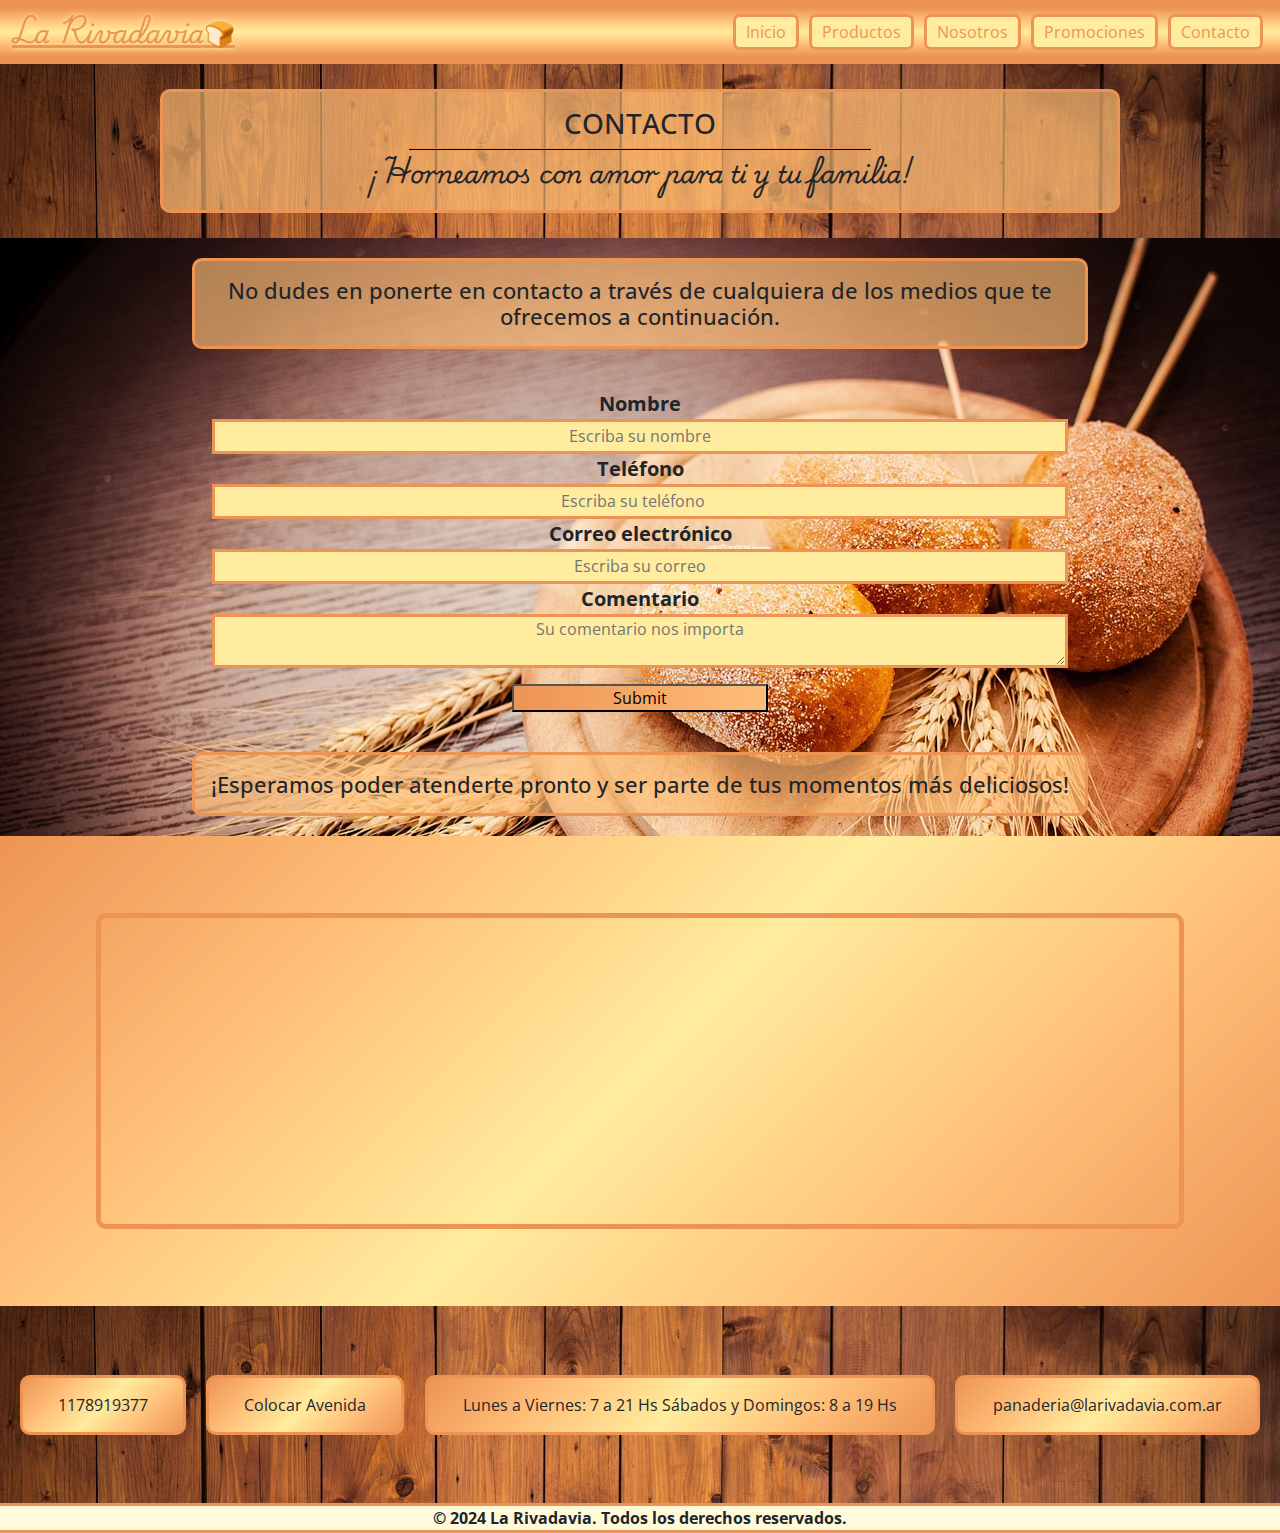
<file: pages/contacto.html>
<!DOCTYPE html>
<html lang="es">
<head>
    <meta charset="UTF-8">
    <meta name="viewport" content="width=device-width, initial-scale=1.0">
    <link href="https://cdn.jsdelivr.net/npm/bootstrap@5.3.3/dist/css/bootstrap.min.css" rel="stylesheet" integrity="sha384-QWTKZyjpPEjISv5WaRU9OFeRpok6YctnYmDr5pNlyT2bRjXh0JMhjY6hW+ALEwIH" crossorigin="anonymous">
    <link rel="stylesheet" href="https://cdnjs.cloudflare.com/ajax/libs/font-awesome/6.6.0/css/all.min.css" integrity="sha512-Kc323vGBEqzTmouAECnVceyQqyqdsSiqLQISBL29aUW4U/M7pSPA/gEUZQqv1cwx4OnYxTxve5UMg5GT6L4JJg==" crossorigin="anonymous" referrerpolicy="no-referrer" />
    <link rel="stylesheet" href="../styles/estilos.css">
    <meta name="description" content="Ponte en contacto con nosotros para cualquier consulta, pedidos especiales o información adicional. Visítanos en nuestra tienda, llámanos o envíanos un correo electrónico. Estamos aquí para ayudarte y asegurarnos de que disfrutes de nuestros productos artesanales. ¡Esperamos saber de ti pronto!">
    <meta name="keywords" content="panadería, panes, facturas, venta de panes, visítanos, atención al cliente, servicio, contacto panadería, pedidos, envíanos un correo, información panadería, cosultas">
    <title>Contacto</title>
</head>
<body>
    <header>
        <nav class="navbar navbar-expand-md navbar-dark">
            <div class="container-fluid">
                <a class="navbar-brand" href="#">La Rivadavia</a>
                <button class="navbar-toggler" type="button" data-bs-toggle="collapse" data-bs-target="#collapsibleNavbar">
                    <span class="navbar-toggler-icon"></span>
                </button>
                <div class="flex collapse navbar-collapse" id="collapsibleNavbar">
                    <ul class="navbar-nav">
                        <li class="nav-item">
                            <a class="nav-link" href="../index.html">Inicio</a>
                        </li>
                        <li class="nav-item">
                            <a class="nav-link" href="../pages/productos.html">Productos</a>
                        </li>
                        <li class="nav-item">
                            <a class="nav-link" href="../pages/nosotros.html">Nosotros</a>
                        </li>
                        <li>
                            <a class="nav-link" href="../pages/promociones.html">Promociones</a>
                        </li>
                        <li>
                            <a class="nav-link" href="#">Contacto</a>
                        </li>
                    </ul>
                </div>
            </div>
        </nav>
    </header>
    <main>
        <section class="bcg1 sacar-margin">
            <div class="call">
                <h1 class="h1">Contacto</h1>
                <hr class="hr1">
                <h3 class="h3">¡Horneamos con amor para ti y tu familia!</h3>
            </div>
        </section>
        <section class="bcg5">
            <div class="d-flex justify-content-center">
                <h2 class="h2-contacto">No dudes en ponerte en contacto a través de cualquiera de los medios que te ofrecemos a continuación.</h4>
            </div>
            <div class="d-flex justify-content-center">
                <form action="">
                    <label for="username">Nombre</label>
                    <input type="text" id="username" placeholder="Escriba su nombre" required>
                    <label for="phone">Teléfono</label>
                    <input type="number" id="phone" placeholder="Escriba su teléfono" required>
                    <label for="email">Correo electrónico</label>
                    <input type="email" id="email" placeholder="Escriba su correo" required>
                    <label for="comentario">Comentario</label>
                    <textarea name="comentario" id="comentario" placeholder="Su comentario nos importa"></textarea>
                    <input type="submit">
                </form>
            </div>
            <div class="d-flex justify-content-center">
                <h2 class="h2-contacto">¡Esperamos poder atenderte pronto y ser parte de tus momentos más deliciosos!</h4>
            </div>
        </section>
        <section class="mapa-contenedor">
            <div>
                <iframe src="https://www.google.com/maps/embed?pb=!1m18!1m12!1m3!1d7809.989689147311!2d-58.370972658352045!3d-34.611843761389956!2m3!1f0!2f0!3f0!3m2!1i1024!2i768!4f13.1!3m3!1m2!1s0x95a3352cb3a8b8f1%3A0x83470106ecc7489c!2sPlaza%20de%20Mayo!5e0!3m2!1ses!2sar!4v1727907453494!5m2!1ses!2sar" width="100%" height="300" allowfullscreen="" loading="lazy" referrerpolicy="no-referrer-when-downgrade"></iframe>
            </div>
        </section>
        <section class="bcg3">
            <ul class="espacio">
                <li class="contacto">
                    <i class="fa-solid fa-phone"></i>
                    1178919377
                </li>
                <li class="contacto">
                    <i class="fa-solid fa-location-dot"></i>
                    Colocar Avenida
                </li>
                <li class="contacto">
                    <i class="fa-solid fa-clock horario"></i>
                    <span>Lunes a Viernes: 7 a 21 Hs</span>
                    <span class="li-span">Sábados y Domingos: 8 a 19 Hs</span>
                </li>
                <li class="contacto">
                    <i class="fa-solid fa-envelope"></i>
                    panaderia@larivadavia.com.ar
                </li>
            </ul>
        </section>
    </main>
    <footer>
        <div class="footer-div">
            <span class="derechos">© 2024 La Rivadavia.</span>
            <span class="derechos">Todos los derechos reservados.</span>
        </div>
        <div class="redes">
            <a href="https://www.facebook.com/zuck" target="_blank">
                <i class="fa-brands fa-facebook"></i>
            </a>
            <a href="https://www.instagram.com/zuck/" target="_blank">
                <i class="fa-brands fa-instagram"></i>
            </a>
            <a href="https://x.com/elonmusk" target="_blank">
                <i class="fa-brands fa-x-twitter"></i>
            </a>
            <a href="https://wa.link/ri732l" target="_blank">
                <i class="fa-brands fa-whatsapp"></i>
            </a>
        </div>
    </footer>
    <script src="https://cdn.jsdelivr.net/npm/bootstrap@5.3.3/dist/js/bootstrap.bundle.min.js" integrity="sha384-YvpcrYf0tY3lHB60NNkmXc5s9fDVZLESaAA55NDzOxhy9GkcIdslK1eN7N6jIeHz" crossorigin="anonymous"></script>
</body>
</html>
</file>
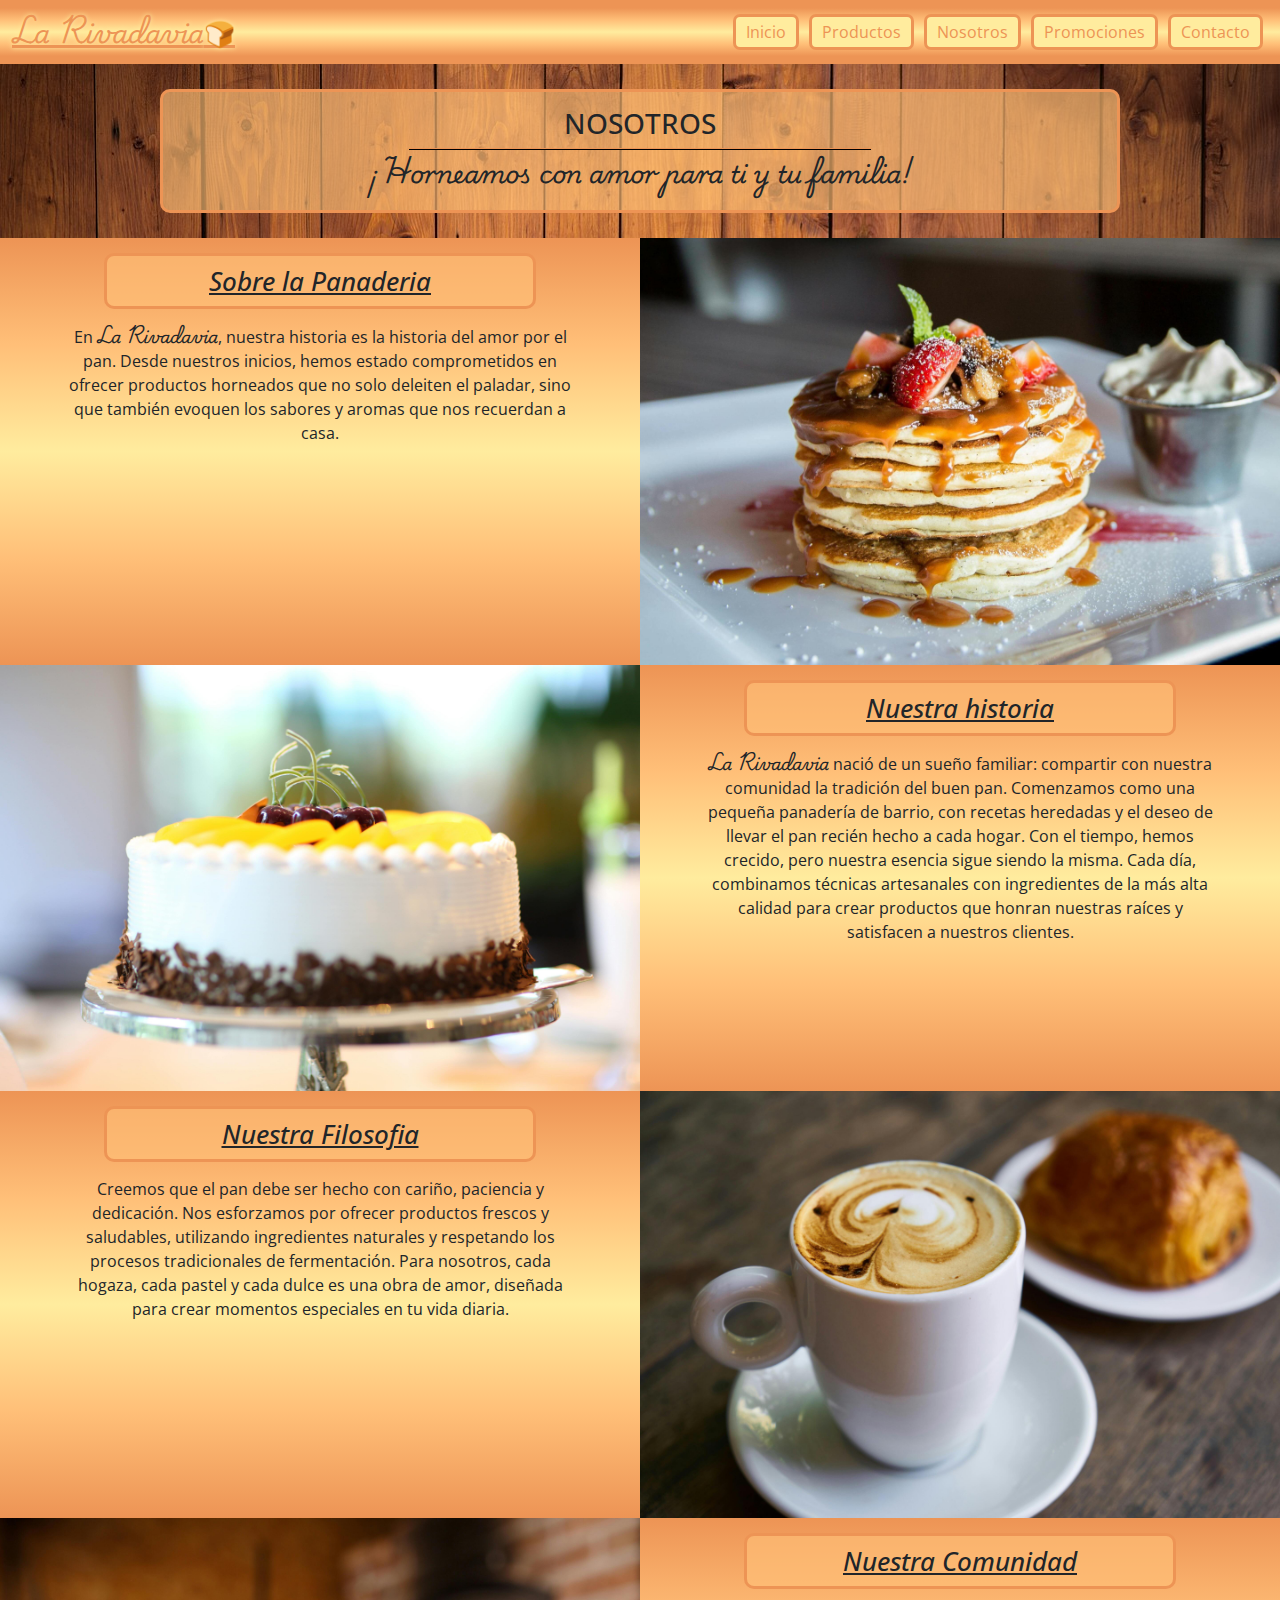
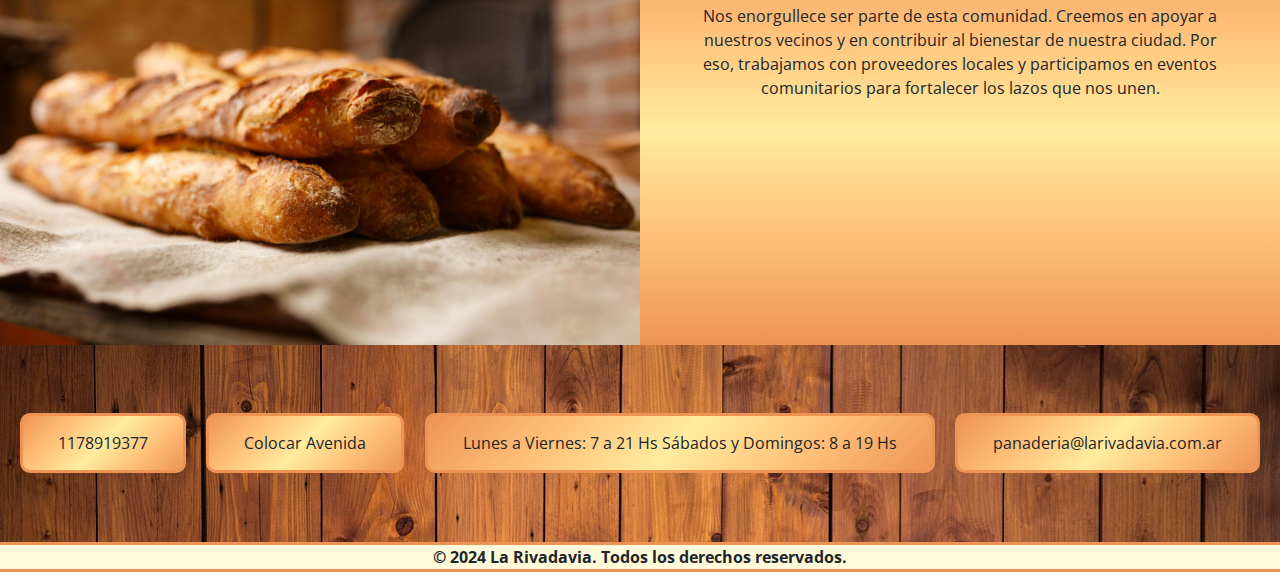
<file: pages/nosotros.html>
<!DOCTYPE html>
<html lang="es">
<head>
    <meta charset="UTF-8">
    <meta name="viewport" content="width=device-width, initial-scale=1.0">
    <link href="https://cdn.jsdelivr.net/npm/bootstrap@5.3.3/dist/css/bootstrap.min.css" rel="stylesheet" integrity="sha384-QWTKZyjpPEjISv5WaRU9OFeRpok6YctnYmDr5pNlyT2bRjXh0JMhjY6hW+ALEwIH" crossorigin="anonymous">
    <link rel="stylesheet" href="https://cdnjs.cloudflare.com/ajax/libs/font-awesome/6.6.0/css/all.min.css" integrity="sha512-Kc323vGBEqzTmouAECnVceyQqyqdsSiqLQISBL29aUW4U/M7pSPA/gEUZQqv1cwx4OnYxTxve5UMg5GT6L4JJg==" crossorigin="anonymous" referrerpolicy="no-referrer" />
    <link rel="stylesheet" href="../styles/estilos.css">
    <meta name="description" content="Conoce la historia y la pasión detrás de nuestra panadería. Desde nuestros inicios hasta hoy, nos dedicamos a ofrecer productos artesanales de alta calidad. Nuestro equipo de panaderos expertos utiliza ingredientes frescos para crear delicias horneadas diariamente. ¡Descubre más sobre nosotros y nuestro compromiso con la excelencia!">
    <meta name="description" content="panadería, panes, panadería de familia, sobre nosotros, compromiso con la excelencia, tradición panadera, calidad artesanal, pasión por el pan, historia panadería, ingredientes frescos, panadería local">
    <title>Nosotros</title>
</head>
<body>
    <header>
        <nav class="navbar navbar-expand-md navbar-dark">
            <div class="container-fluid">
                <a class="navbar-brand" href="#">La Rivadavia</a>
                <button class="navbar-toggler" type="button" data-bs-toggle="collapse" data-bs-target="#collapsibleNavbar">
                    <span class="navbar-toggler-icon"></span>
                </button>
                <div class="flex collapse navbar-collapse" id="collapsibleNavbar">
                    <ul class="navbar-nav">
                        <li class="nav-item">
                            <a class="nav-link" href="../index.html">Inicio</a>
                        </li>
                        <li class="nav-item">
                            <a class="nav-link" href="../pages/productos.html">Productos</a>
                        </li>
                        <li class="nav-item">
                            <a class="nav-link" href="#">Nosotros</a>
                        </li>
                        <li>
                            <a class="nav-link" href="../pages/promociones.html">Promociones</a>
                        </li>
                        <li>
                            <a class="nav-link" href="../pages/contacto.html">Contacto</a>
                        </li>
                    </ul>
                </div>
            </div>
        </nav>
    </header>
    <main>
        <section class="bcg1">
            <div class="call">
                <h1 class="h1">Nosotros</h1>
                <hr class="hr1">
                <h3 class="h3">¡Horneamos con amor para ti y tu familia!</h3>
            </div>
        </section>
        <div class="container-fluid">
            <div class="row">
                <div class="col-lg-6 d-flex flex-wrap justify-content-center">
                    <h2 class="nosotros-h2">Sobre la Panaderia</h2>
                    <p class="nosotros-p m-0">En <span class="texto-span">La Rivadavia</span>, nuestra historia es la historia del amor por el pan. Desde nuestros inicios, hemos estado comprometidos en ofrecer productos horneados que no solo deleiten el paladar, sino que también evoquen los sabores y aromas que nos recuerdan a casa.</p>
                </div>
                <div class="col-lg-6 p-0">
                    <img src="../images/nosotros/pexels-ash-craig-122861-376464.jpg" alt="Torta especial de la casa" class="nosotros-img">
                </div>
            </div>
        </div>
        <div class="container-fluid">
            <div class="row">
                <div class="col-lg-6 p-0">
                    <img src="../images/nosotros/pexels-changerstudio-140831.jpg" alt="" class="nosotros-img">
                </div>
                <div class="col-lg-6 d-flex flex-wrap justify-content-center">
                    <h2 class="nosotros-h2">Nuestra historia</h2>
                    <p class="nosotros-p m-0"><span class="texto-span">La Rivadavia</span> nació de un sueño familiar: compartir con nuestra comunidad la tradición del buen pan. Comenzamos como una pequeña panadería de barrio, con recetas heredadas y el deseo de llevar el pan recién hecho a cada hogar. Con el tiempo, hemos crecido, pero nuestra esencia sigue siendo la misma. Cada día, combinamos técnicas artesanales con ingredientes de la más alta calidad para crear productos que honran nuestras raíces y satisfacen a nuestros clientes.</p>
                </div>
            </div>
        </div>
        <div class="container-fluid">
            <div class="row">
                <div class="col-lg-6 d-flex flex-wrap justify-content-center nosotros-div">
                    <h2 class="nosotros-h2">Nuestra Filosofia</h2>
                    <p class="nosotros-p m-0">Creemos que el pan debe ser hecho con cariño, paciencia y dedicación. Nos esforzamos por ofrecer productos frescos y saludables, utilizando ingredientes naturales y respetando los procesos tradicionales de fermentación. Para nosotros, cada hogaza, cada pastel y cada dulce es una obra de amor, diseñada para crear momentos especiales en tu vida diaria.</p>
                </div>
                <div class="col-lg-6 p-0">
                    <img src="../images/nosotros/pexels-pixabay-414555.jpg" alt="" class="nosotros-img">
                </div>
            </div>
        </div>
        <div class="container-fluid">
            <div class="row">
                <div class="col-lg-6 p-0">
                    <img src="../images/nosotros/pexels-pixabay-461060.jpg" alt="" class="nosotros-img">
                </div>
                <div class="col-lg-6 d-flex flex-wrap justify-content-center">
                    <h2 class="nosotros-h2">Nuestra Comunidad</h2>
                    <p class="nosotros-p m-0">Nos enorgullece ser parte de esta comunidad. Creemos en apoyar a nuestros vecinos y en contribuir al bienestar de nuestra ciudad. Por eso, trabajamos con proveedores locales y participamos en eventos comunitarios para fortalecer los lazos que nos unen.</p>
                </div>
            </div>
        </div>
            <section class="bcg3">
            <ul class="espacio">
                <li class="contacto">
                    <i class="fa-solid fa-phone"></i>
                    1178919377
                </li>
                <li class="contacto">
                    <i class="fa-solid fa-location-dot"></i>
                    Colocar Avenida
                </li>
                <li class="contacto">
                    <i class="fa-solid fa-clock horario"></i>
                    <span>Lunes a Viernes: 7 a 21 Hs</span>
                    <span class="li-span">Sábados y Domingos: 8 a 19 Hs</span>
                </li>
                <li class="contacto">
                    <i class="fa-solid fa-envelope"></i>
                    panaderia@larivadavia.com.ar
                </li>
            </ul>
        </section>
    </main>
    <footer>
        <div class="footer-div">
            <span class="derechos">© 2024 La Rivadavia.</span>
            <span class="derechos">Todos los derechos reservados.</span>
        </div>
        <div class="redes">
            <a href="https://www.facebook.com/zuck" target="_blank">
                <i class="fa-brands fa-facebook"></i>
            </a>
            <a href="https://www.instagram.com/zuck/" target="_blank">
                <i class="fa-brands fa-instagram"></i>
            </a>
            <a href="https://x.com/elonmusk" target="_blank">
                <i class="fa-brands fa-x-twitter"></i>
            </a>
            <a href="https://wa.link/ri732l" target="_blank">
                <i class="fa-brands fa-whatsapp"></i>
            </a>
        </div>
    </footer>
        <script src="https://cdn.jsdelivr.net/npm/bootstrap@5.3.3/dist/js/bootstrap.bundle.min.js" integrity="sha384-YvpcrYf0tY3lHB60NNkmXc5s9fDVZLESaAA55NDzOxhy9GkcIdslK1eN7N6jIeHz" crossorigin="anonymous"></script>
    </footer>
</body>
</html>
</file>
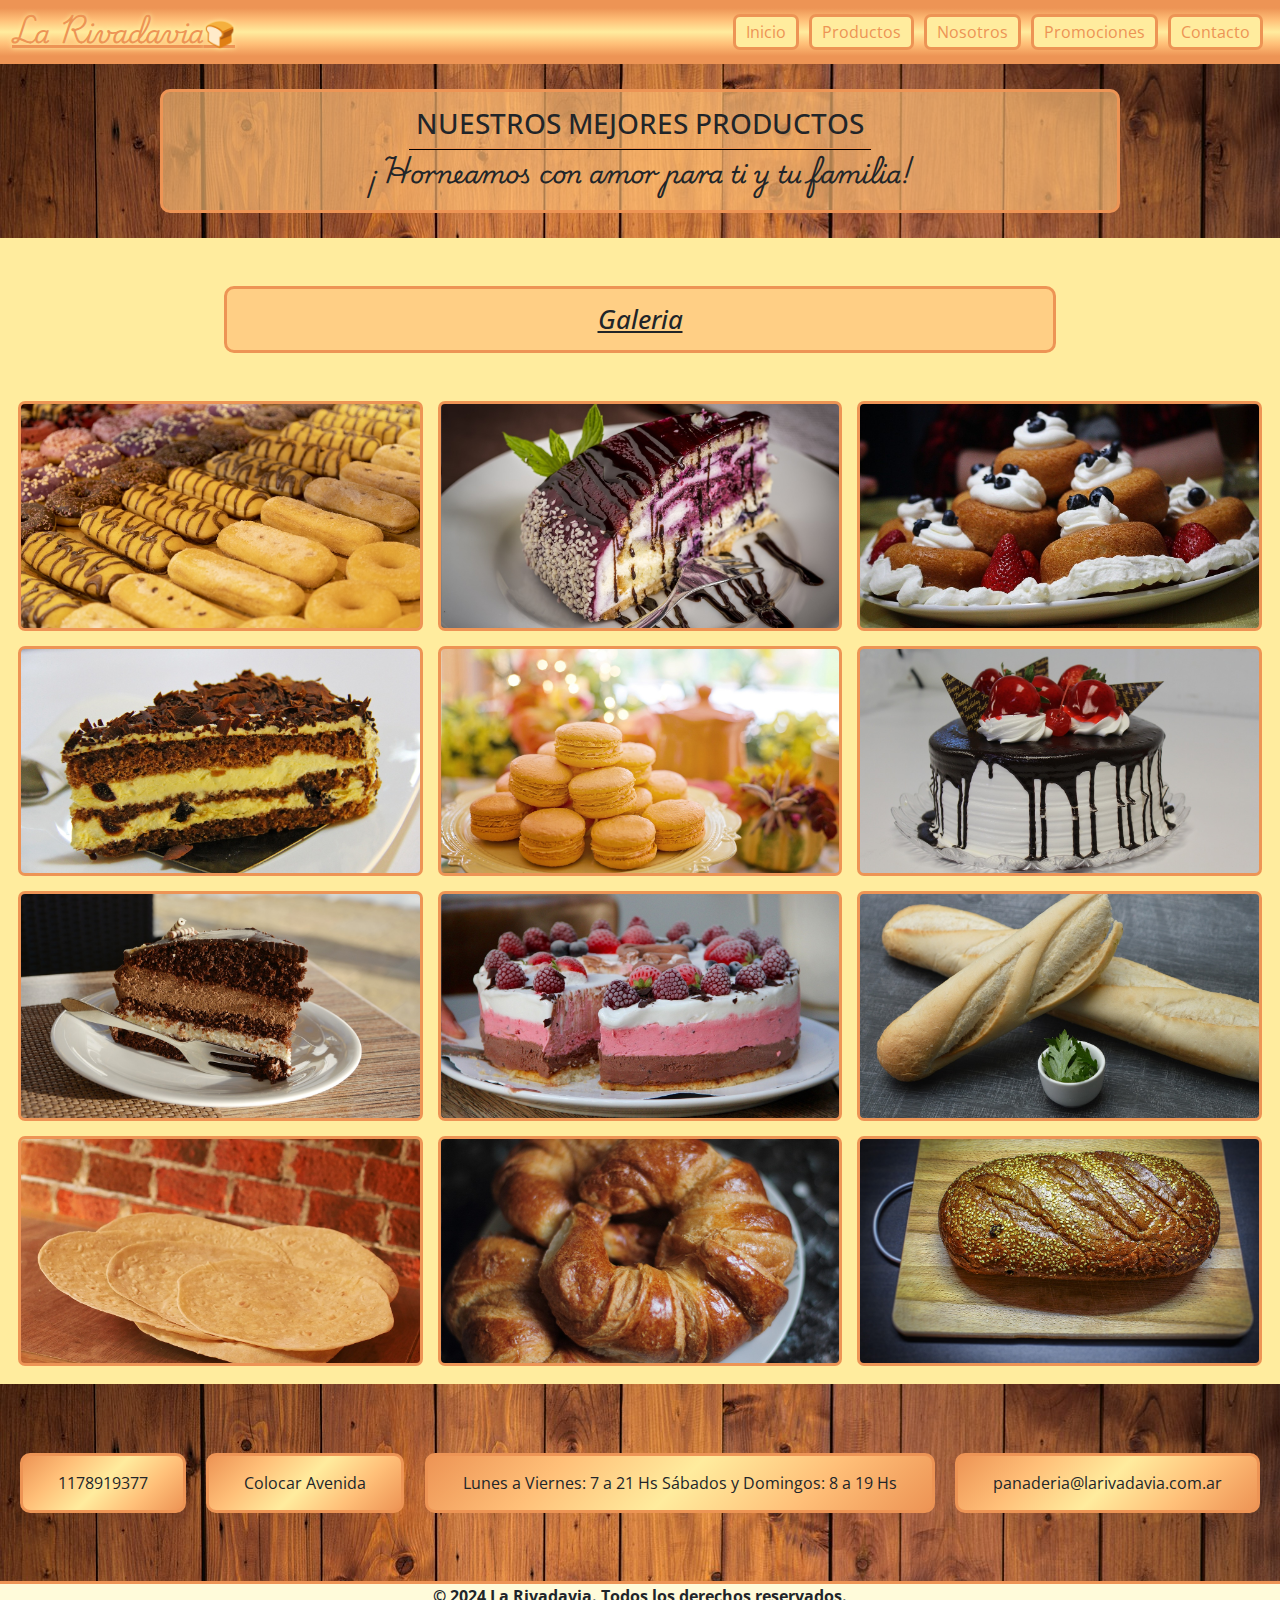
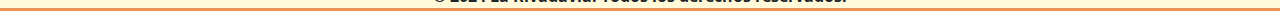
<file: pages/productos.html>
<!DOCTYPE html>
<html lang="es">
<head>
    <meta charset="UTF-8">
    <meta name="viewport" content="width=device-width, initial-scale=1.0">
    <link href="https://cdn.jsdelivr.net/npm/bootstrap@5.3.3/dist/css/bootstrap.min.css" rel="stylesheet" integrity="sha384-QWTKZyjpPEjISv5WaRU9OFeRpok6YctnYmDr5pNlyT2bRjXh0JMhjY6hW+ALEwIH" crossorigin="anonymous">
    <link rel="stylesheet" href="https://cdnjs.cloudflare.com/ajax/libs/font-awesome/6.6.0/css/all.min.css" integrity="sha512-Kc323vGBEqzTmouAECnVceyQqyqdsSiqLQISBL29aUW4U/M7pSPA/gEUZQqv1cwx4OnYxTxve5UMg5GT6L4JJg==" crossorigin="anonymous" referrerpolicy="no-referrer" />
    <link rel="stylesheet" href="../styles/estilos.css">
    <meta name="description" content="Descubre nuestra selección de productos de panadería: panes artesanales, pasteles deliciosos y repostería fina. Todos nuestros productos están hechos con ingredientes frescos y de alta calidad. Encuentra tu favorito y disfruta del sabor auténtico de nuestra panadería.">
    <meta name="keywords" content="panadería, panes, decilias, panes integrales, postres caseros, repostería, pan fresco, pan por mayor, croissants, panes sin gluten">
    <title>Productos</title>
</head>
<body>
    <header>
        <nav class="navbar navbar-expand-md navbar-dark">
            <div class="container-fluid">
                <a class="navbar-brand" href="#">La Rivadavia</a>
                <button class="navbar-toggler" type="button" data-bs-toggle="collapse" data-bs-target="#collapsibleNavbar">
                    <span class="navbar-toggler-icon"></span>
                </button>
                <div class="flex collapse navbar-collapse" id="collapsibleNavbar">
                    <ul class="navbar-nav">
                        <li class="nav-item">
                            <a class="nav-link" href="../index.html">Inicio</a>
                        </li>
                        <li class="nav-item">
                            <a class="nav-link" href="#">Productos</a>
                        </li>
                        <li class="nav-item">
                            <a class="nav-link" href="../pages/nosotros.html">Nosotros</a>
                        </li>
                        <li>
                            <a class="nav-link" href="../pages/promociones.html">Promociones</a>
                        </li>
                        <li>
                            <a class="nav-link" href="../pages/contacto.html">Contacto</a>
                        </li>
                    </ul>
                </div>
            </div>
        </nav>
    </header>
    <main>
        <section class="bcg1" class="sacar-margin">
            <div class="call">
                <h1 class="h1">Nuestros mejores productos</h1>
                <hr class="hr1">
                <h3 class="h3">¡Horneamos con amor para ti y tu familia!</h3>
            </div>
        </section>
        <div class="bcg4">
            <h2 class="h2">Galeria</h2>
        </div>
        <section class="galeria">
            <article class="img img1"></article>
            <article class="img img2"></article>
            <article class="img img3"></article>
            <article class="img img4"></article>
            <article class="img img5"></article>
            <article class="img img6"></article>
            <article class="img img7"></article>
            <article class="img img8"></article>
            <article class="img img9"></article>
            <article class="img img10"></article>
            <article class="img img11"></article>
            <article class="img img12"></article>
        </section>
        <section class="bcg3">
            <ul class="espacio">
                <li class="contacto">
                    <i class="fa-solid fa-phone"></i>
                    1178919377
                </li>
                <li class="contacto">
                    <i class="fa-solid fa-location-dot"></i>
                    Colocar Avenida
                </li>
                <li class="contacto">
                    <i class="fa-solid fa-clock horario"></i>
                    <span>Lunes a Viernes: 7 a 21 Hs</span>
                    <span class="li-span">Sábados y Domingos: 8 a 19 Hs</span>
                </li>
                <li class="contacto">
                    <i class="fa-solid fa-envelope"></i>
                    panaderia@larivadavia.com.ar
                </li>
            </ul>
        </section>
    </main>
    <footer>
        <div class="footer-div">
            <span class="derechos">© 2024 La Rivadavia.</span>
            <span class="derechos">Todos los derechos reservados.</span>
        </div>
        <div class="redes">
            <a href="https://www.facebook.com/zuck" target="_blank">
                <i class="fa-brands fa-facebook"></i>
            </a>
            <a href="https://www.instagram.com/zuck/" target="_blank">
                <i class="fa-brands fa-instagram"></i>
            </a>
            <a href="https://x.com/elonmusk" target="_blank">
                <i class="fa-brands fa-x-twitter"></i>
            </a>
            <a href="https://wa.link/ri732l" target="_blank">
                <i class="fa-brands fa-whatsapp"></i>
            </a>
        </div>
    </footer>
    <script src="https://cdn.jsdelivr.net/npm/bootstrap@5.3.3/dist/js/bootstrap.bundle.min.js" integrity="sha384-YvpcrYf0tY3lHB60NNkmXc5s9fDVZLESaAA55NDzOxhy9GkcIdslK1eN7N6jIeHz" crossorigin="anonymous"></script>
</body>
</html>
</file>
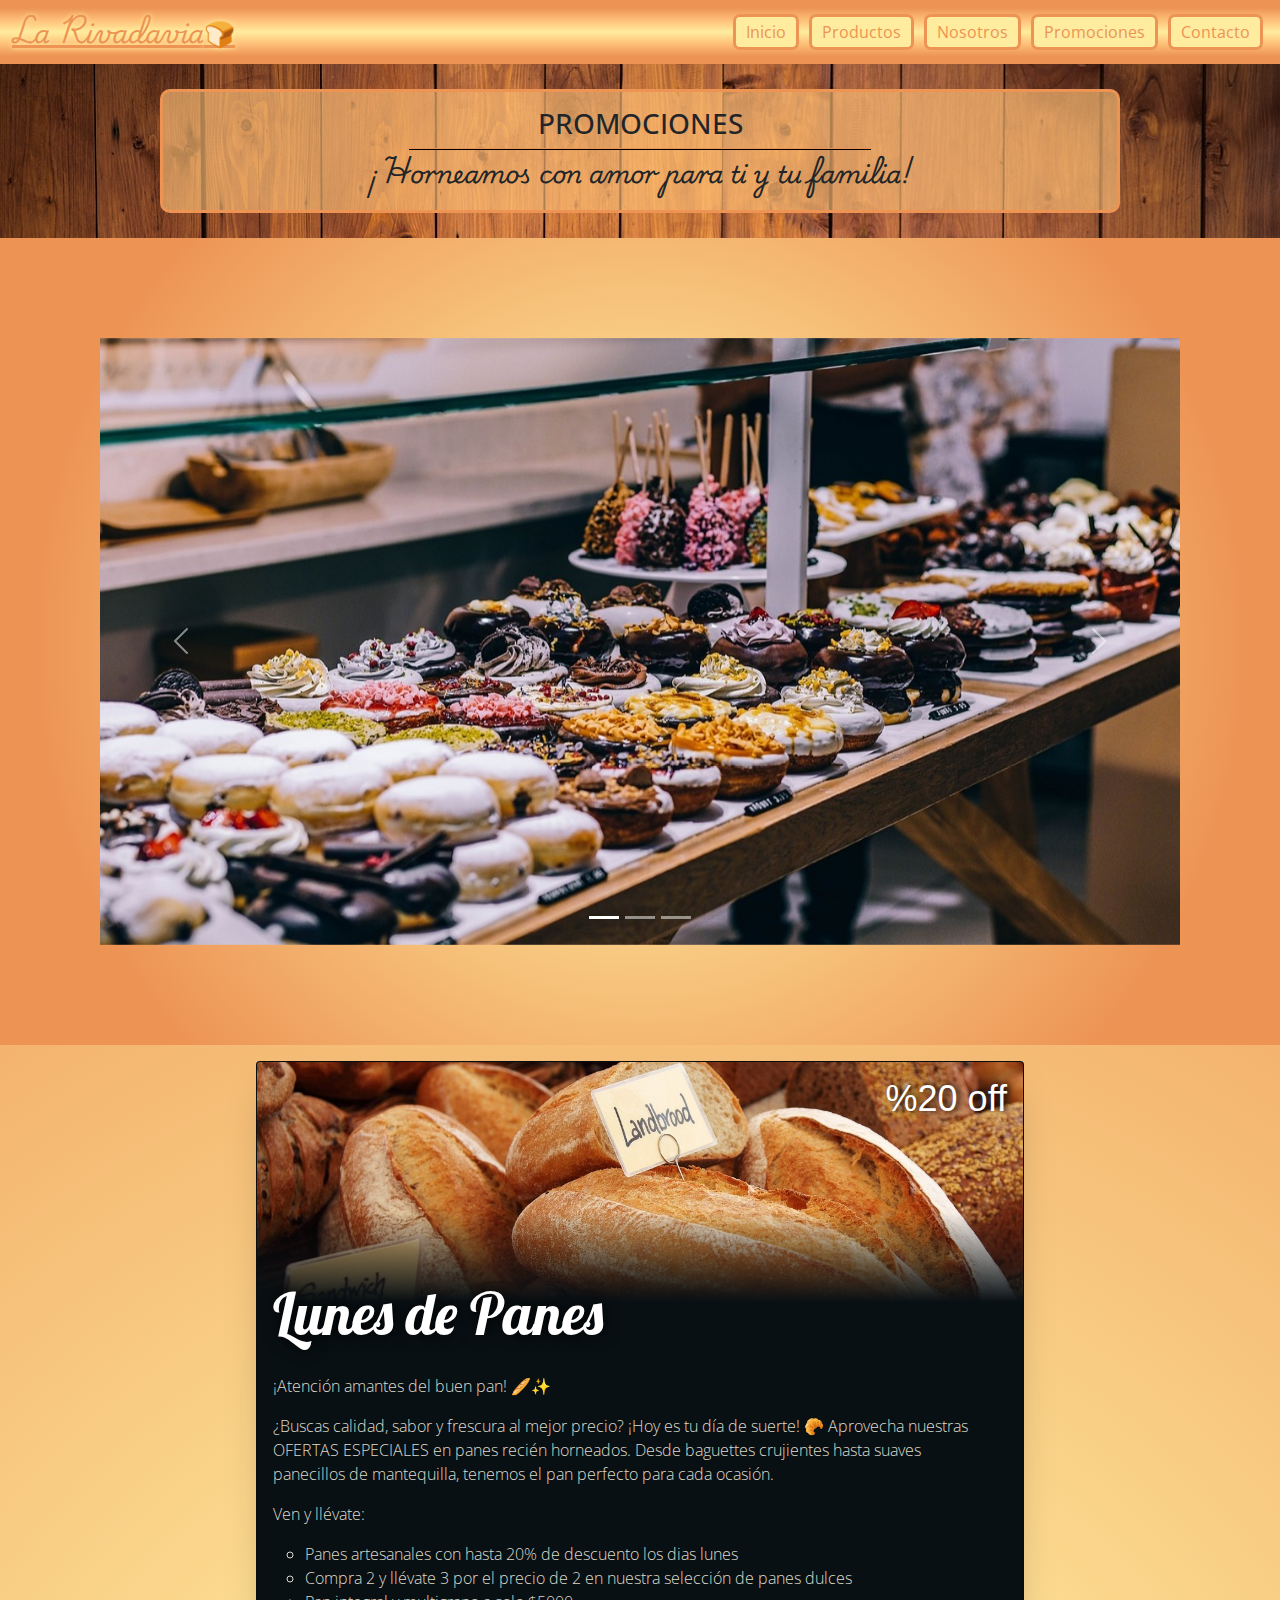
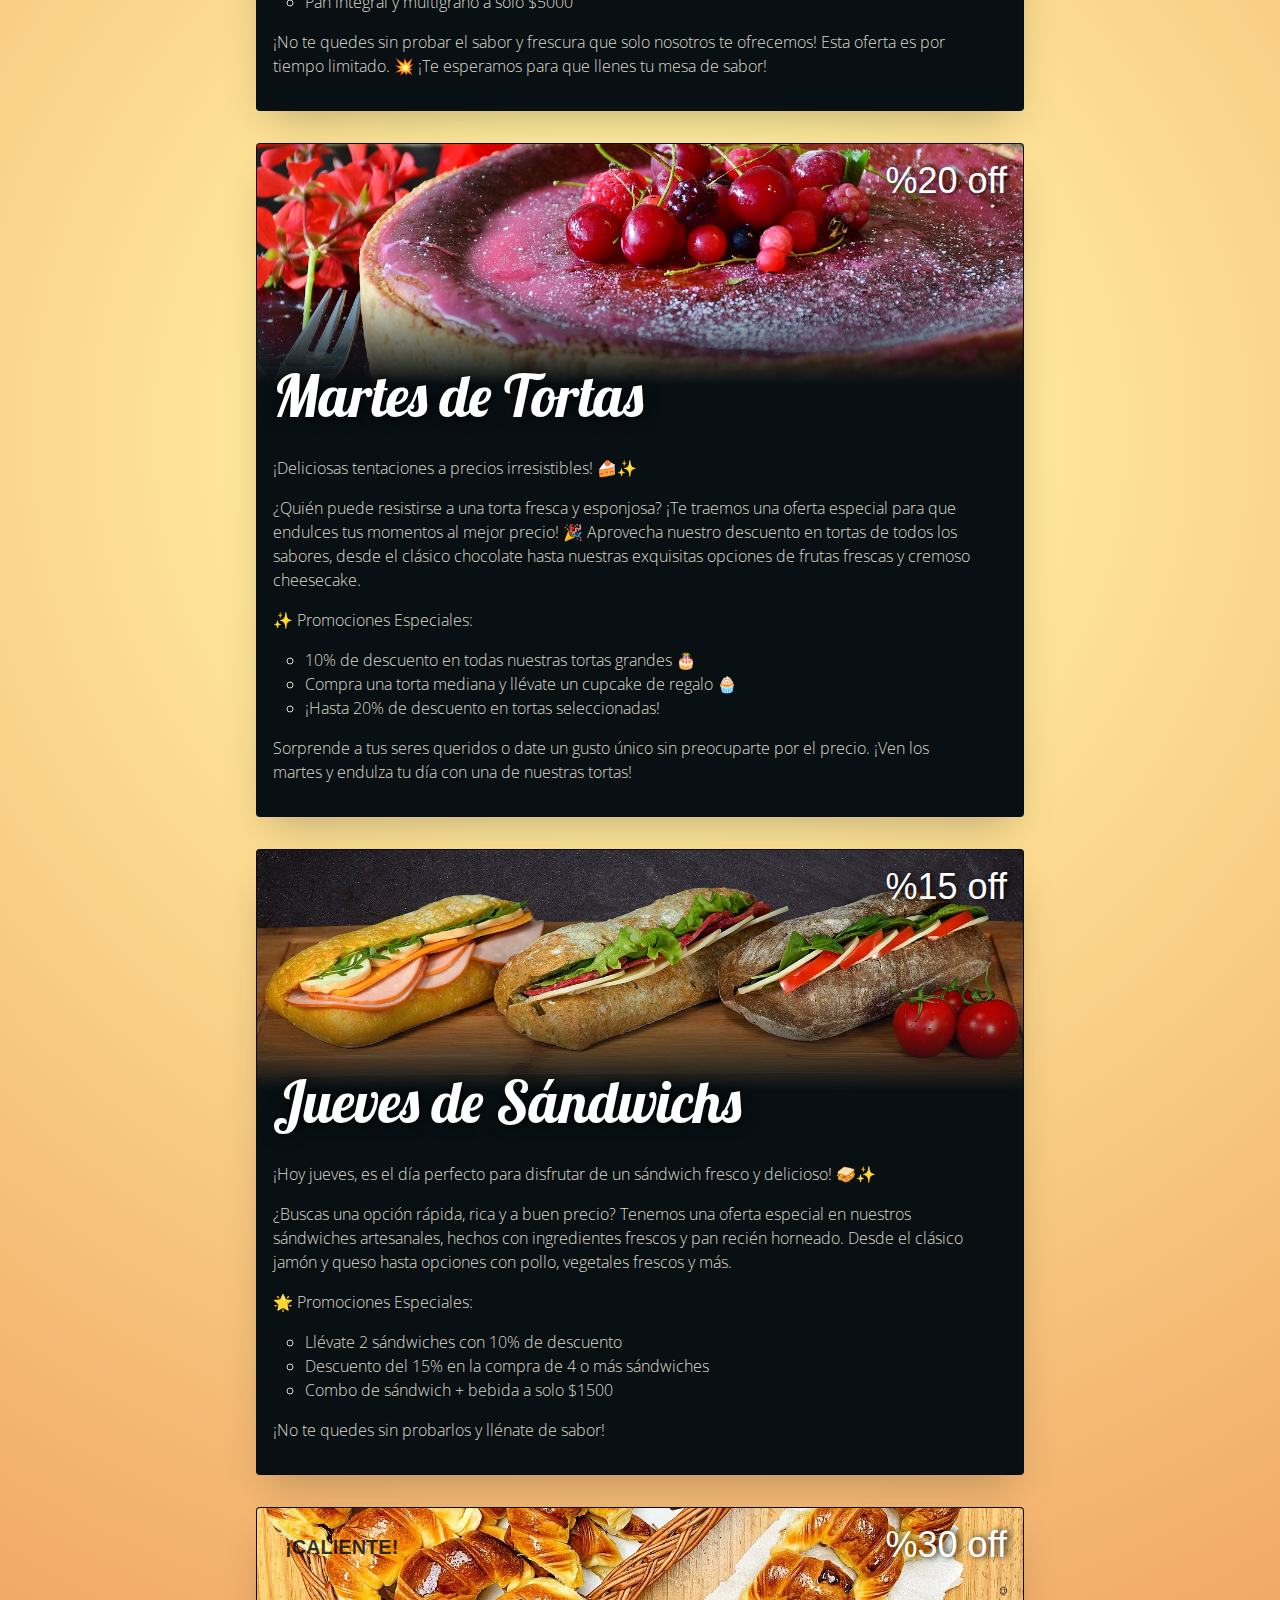
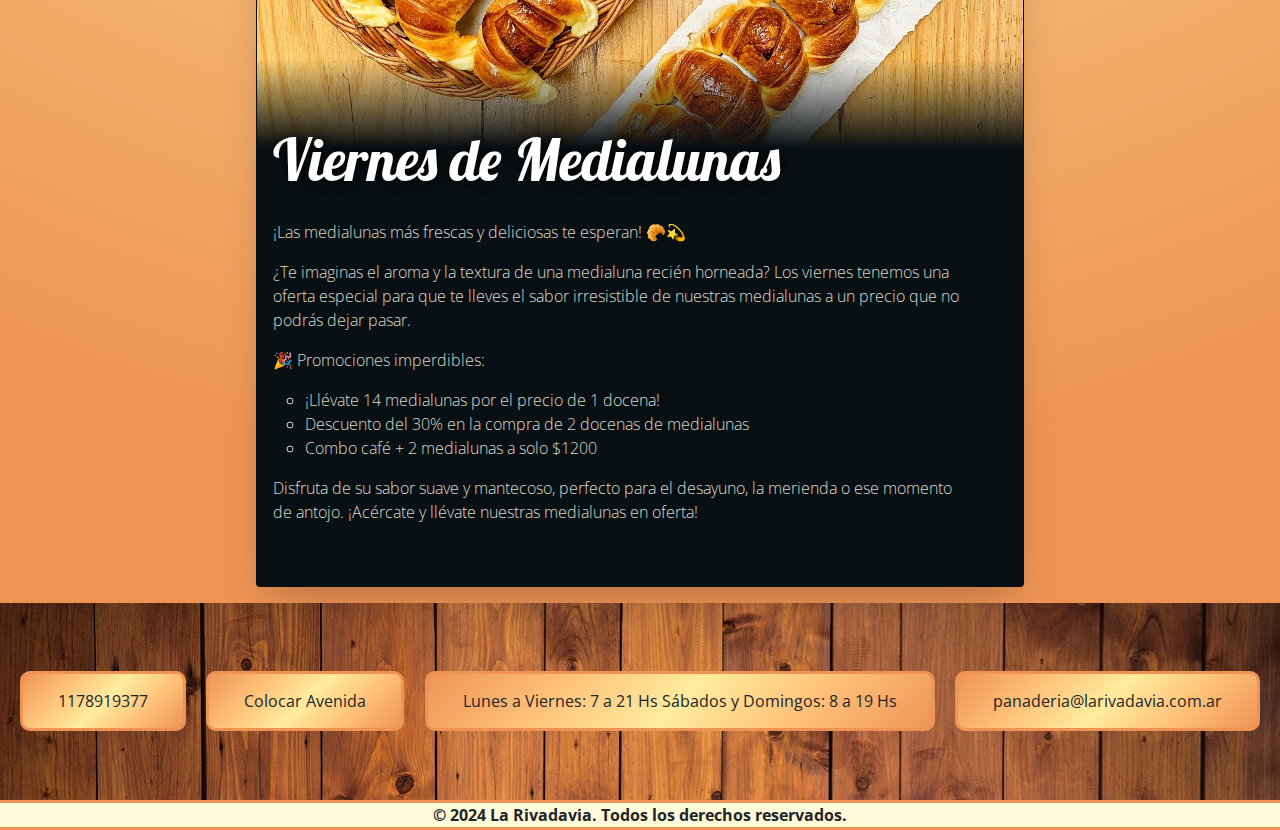
<file: pages/promociones.html>
<!DOCTYPE html>
<html lang="es">
<head>
    <meta charset="UTF-8">
    <meta name="viewport" content="width=device-width, initial-scale=1.0">
    <link href="https://cdn.jsdelivr.net/npm/bootstrap@5.3.3/dist/css/bootstrap.min.css" rel="stylesheet" integrity="sha384-QWTKZyjpPEjISv5WaRU9OFeRpok6YctnYmDr5pNlyT2bRjXh0JMhjY6hW+ALEwIH" crossorigin="anonymous">
    <link rel="stylesheet" href="https://cdnjs.cloudflare.com/ajax/libs/font-awesome/6.6.0/css/all.min.css" integrity="sha512-Kc323vGBEqzTmouAECnVceyQqyqdsSiqLQISBL29aUW4U/M7pSPA/gEUZQqv1cwx4OnYxTxve5UMg5GT6L4JJg==" crossorigin="anonymous" referrerpolicy="no-referrer" />
    <link href="https://unpkg.com/aos@2.3.1/dist/aos.css" rel="stylesheet">
    <link rel="stylesheet" href="../styles/estilos.css">
    <meta name="description" content="Descubre nuestras promociones exclusivas en panes, pasteles y repostería. Aprovecha descuentos y ofertas especiales en productos frescos y de alta calidad. Visítanos y disfruta de nuestras delicias a precios increíbles. ¡No te pierdas nuestras ofertas diarias!">
    <meta name="keywords" content="panadería, descuentos, ofertas, panes, descuentos exclusivos, ofertas en productos de panadería, ofertas diarias, panadería ofertas, descuentos en pan, pan por mayor">
    <title>Promociones</title>
</head>
<body>
    <header>
        <nav class="navbar navbar-expand-md navbar-dark">
            <div class="container-fluid">
                <a class="navbar-brand" href="#">La Rivadavia</a>
                <button class="navbar-toggler" type="button" data-bs-toggle="collapse" data-bs-target="#collapsibleNavbar">
                    <span class="navbar-toggler-icon"></span>
                </button>
                <div class="flex collapse navbar-collapse" id="collapsibleNavbar">
                    <ul class="navbar-nav">
                        <li class="nav-item">
                            <a class="nav-link" href="../index.html">Inicio</a>
                        </li>
                        <li class="nav-item">
                            <a class="nav-link" href="../pages/productos.html">Productos</a>
                        </li>
                        <li class="nav-item">
                            <a class="nav-link" href="../pages/nosotros.html">Nosotros</a>
                        </li>
                        <li>
                            <a class="nav-link" href="#">Promociones</a>
                        </li>
                        <li>
                            <a class="nav-link" href="../pages/contacto.html">Contacto</a>
                        </li>
                    </ul>
                </div>
            </div>
        </nav>
    </header>
    <main id="fondo">
        <section class="bcg1" class="sacar-margin">
            <div class="call">
                <h1 class="h1">Promociones</h1>
                <hr class="hr1">
                <h3 class="h3">¡Horneamos con amor para ti y tu familia!</h3>
            </div>
        </section>
        <section class="promocion-fondo">
            <div id="carouselExampleIndicators" class="carousel slide">
                <div class="carousel-indicators">
                    <button type="button" data-bs-target="#carouselExampleIndicators" data-bs-slide-to="0" class="active" aria-current="true" aria-label="Slide 1"></button>
                    <button type="button" data-bs-target="#carouselExampleIndicators" data-bs-slide-to="1" aria-label="Slide 2"></button>
                    <button type="button" data-bs-target="#carouselExampleIndicators" data-bs-slide-to="2" aria-label="Slide 3"></button>
                </div>
                <div class="carousel-inner">
                    <div class="carousel-item active">
                        <img src="../images/promocion/Promocion1.jpg" class="d-block w-100" alt="Imagen de la panadería">
                    </div>
                    <div class="carousel-item">
                        <img src="../images/promocion/Promocion2.jpg" class="d-block w-100" alt="Imagen de la panadería">
                    </div>
                    <div class="carousel-item">
                        <img src="../images/promocion/Promocion3.jpg" class="d-block w-100" alt="Imagen de la panadería">
                    </div>
                </div>
                <button class="carousel-control-prev" type="button" data-bs-target="#carouselExampleIndicators" data-bs-slide="prev">
                    <span class="carousel-control-prev-icon" aria-hidden="true"></span>
                    <span class="visually-hidden">Previous</span>
                </button>
                <button class="carousel-control-next" type="button" data-bs-target="#carouselExampleIndicators" data-bs-slide="next">
                    <span class="carousel-control-next-icon" aria-hidden="true"></span>
                    <span class="visually-hidden">Next</span>
                </button>
            </div>
        </section>
        <div class="promocion">
            <ul class="cards">
                <li class="cards_item">
                    <div class="card">
                        <div class="card_price">%20 off</div>
                        <div class="card_image"><img src="../images/promos/PromoPan.jpg" alt="Panes en promocion"></div>
                        <div class="card_content">
                            <h2 class="card_title">Lunes de Panes</h2>
                            <div class="card_text">
                                <p>¡Atención amantes del buen pan! 🥖✨</p>
                                <p>¿Buscas calidad, sabor y frescura al mejor precio? ¡Hoy es tu día de suerte! 🥐 Aprovecha nuestras OFERTAS ESPECIALES en panes recién horneados. Desde baguettes crujientes hasta suaves panecillos de mantequilla, tenemos el pan perfecto para cada ocasión.</p>
                                <p>Ven y llévate:
                                    <ul>
                                        <li>Panes artesanales con hasta 20% de descuento los dias lunes</li>
                                        <li>Compra 2 y llévate 3 por el precio de 2 en nuestra selección de panes dulces</li>
                                        <li>Pan integral y multigrano a solo $5000</li>
                                    </ul>
                                </p>
                                <p>¡No te quedes sin probar el sabor y frescura que solo nosotros te ofrecemos! Esta oferta es por tiempo limitado. 💥 ¡Te esperamos para que llenes tu mesa de sabor!</p>
                            </div>
                        </div>
                    </div>
                </li>
                <li class="cards_item">
                    <div class="card">
                        <div class="card_price">%20 off</div>
                        <div class="card_image"><img src="../images/promos/PromoTorta.jpg" alt="Tortas en promocion"></div>
                        <div class="card_content">
                            <h2 class="card_title">Martes de Tortas</h2>
                            <div class="card_text">
                                <p>¡Deliciosas tentaciones a precios irresistibles! 🍰✨</p>
                                <p>¿Quién puede resistirse a una torta fresca y esponjosa? ¡Te traemos una oferta especial para que endulces tus momentos al mejor precio! 🎉 Aprovecha nuestro descuento en tortas de todos los sabores, desde el clásico chocolate hasta nuestras exquisitas opciones de frutas frescas y cremoso cheesecake.</p>
                                <p>✨ Promociones Especiales:
                                    <ul>
                                        <li>10% de descuento en todas nuestras tortas grandes 🎂</li>
                                        <li>Compra una torta mediana y llévate un cupcake de regalo 🧁</li>
                                        <li>¡Hasta 20% de descuento en tortas seleccionadas!</li>
                                    </ul>
                                </p>
                                <p>Sorprende a tus seres queridos o date un gusto único sin preocuparte por el precio. ¡Ven los martes y endulza tu día con una de nuestras tortas!</p>
                            </div>
                        </div>
                    </div>
                </li>
                <li class="cards_item">
                    <div class="card">
                        <div class="card_price">%15 off</div>
                        <div class="card_image"><img src="../images/promos/PromoSandwich.jpg" alt="Medialunas en promocion"></div>
                        <div class="card_content">
                            <h2 class="card_title">Jueves de Sándwichs</h2>
                            <div class="card_text">
                                <p>¡Hoy jueves, es el día perfecto para disfrutar de un sándwich fresco y delicioso! 🥪✨</p>
                                <p>¿Buscas una opción rápida, rica y a buen precio? Tenemos una oferta especial en nuestros sándwiches artesanales, hechos con ingredientes frescos y pan recién horneado. Desde el clásico jamón y queso hasta opciones con pollo, vegetales frescos y más.</p>
                                <p>🌟 Promociones Especiales:
                                    <ul>
                                        <li>Llévate 2 sándwiches con 10% de descuento</li>
                                        <li>Descuento del 15% en la compra de 4 o más sándwiches</li>
                                        <li>Combo de sándwich + bebida a solo $1500</li>
                                    </ul>
                                </p>
                                <p>¡No te quedes sin probarlos y llénate de sabor!</p>
                            </div>
                        </div>
                    </div>
                </li>
                <li class="cards_item" id="item_fig">
                    <div class="card">
                        <div class="card_price">%30 off</div>
                        <div class="card_image"><img src="../images/promos/PromoMedialuna.jpg" alt="Medialunas en promocion"></div>
                        <div class="card_content">
                            <h2 class="card_title">Viernes de Medialunas</h2>
                            <div class="card_text">
                                <p>¡Las medialunas más frescas y deliciosas te esperan! 🥐💫</p>
                                <p>¿Te imaginas el aroma y la textura de una medialuna recién horneada? Los viernes tenemos una oferta especial para que te lleves el sabor irresistible de nuestras medialunas a un precio que no podrás dejar pasar.</p>
                                <p>🎉 Promociones imperdibles:
                                    <ul>
                                        <li>¡Llévate 14 medialunas por el precio de 1 docena!</li>
                                        <li>Descuento del 30% en la compra de 2 docenas de medialunas</li>
                                        <li>Combo café + 2 medialunas a solo $1200</li>
                                    </ul>
                                </p>
                                <p>Disfruta de su sabor suave y mantecoso, perfecto para el desayuno, la merienda o ese momento de antojo. ¡Acércate y llévate nuestras medialunas en oferta!</p>
                            </div>
                        </div>
                    </div>
                </li>
            </ul>
        </div>
        <section class="bcg3">
            <ul class="espacio">
                <li class="contacto">
                    <i class="fa-solid fa-phone"></i>
                    1178919377
                </li>
                <li class="contacto">
                    <i class="fa-solid fa-location-dot"></i>
                    Colocar Avenida
                </li>
                <li class="contacto">
                    <i class="fa-solid fa-clock horario"></i>
                    <span>Lunes a Viernes: 7 a 21 Hs</span>
                    <span class="li-span">Sábados y Domingos: 8 a 19 Hs</span>
                </li>
                <li class="contacto">
                    <i class="fa-solid fa-envelope"></i>
                    panaderia@larivadavia.com.ar
                </li>
            </ul>
        </section>
    </main>
    <footer>
        <div class="footer-div">
            <span class="derechos">© 2024 La Rivadavia.</span>
            <span class="derechos">Todos los derechos reservados.</span>
        </div>
        <div class="redes">
            <a href="https://www.facebook.com/zuck" target="_blank">
                <i class="fa-brands fa-facebook"></i>
            </a>
            <a href="https://www.instagram.com/zuck/" target="_blank">
                <i class="fa-brands fa-instagram"></i>
            </a>
            <a href="https://x.com/elonmusk" target="_blank">
                <i class="fa-brands fa-x-twitter"></i>
            </a>
            <a href="https://wa.link/ri732l" target="_blank">
                <i class="fa-brands fa-whatsapp"></i>
            </a>
        </div>
    </footer>
    <script src="https://cdn.jsdelivr.net/npm/bootstrap@5.3.3/dist/js/bootstrap.bundle.min.js" integrity="sha384-YvpcrYf0tY3lHB60NNkmXc5s9fDVZLESaAA55NDzOxhy9GkcIdslK1eN7N6jIeHz" crossorigin="anonymous"></script>
    <script src="https://unpkg.com/aos@2.3.1/dist/aos.js"></script>
</body>
</html>
</file>
<file: styles/estilos.css>
@charset "UTF-8";
@import url("https://fonts.googleapis.com/css2?family=Open+Sans:ital,wght@0,300..800;1,300..800&family=Playwrite+CU:wght@100..400&display=swap");
@import url("https://fonts.googleapis.com/css2?family=Lobster&family=Open+Sans:ital,wght@0,300..800;1,300..800&family=Playwrite+CU:wght@100..400&display=swap");
* {
  margin: 0;
  padding: 0;
  box-sizing: border-box;
  font-family: "Open Sans", sans-serif;
}

.navbar {
  background-color: #ED9455;
}

.navbar-brand {
  font-family: "Playwrite CU";
  color: #ED9455;
  text-shadow: 0 0 5px #FFEC9E;
  font-size: 25px;
  -webkit-text-decoration: underline 3px #ED9455;
          text-decoration: underline 3px #ED9455;
}

.navbar-brand::after {
  content: "🍞";
}

nav div span {
  text-decoration: none;
}

.container-fluid {
  background-color: #ed9455;
  background-image: linear-gradient(180deg, #ed9455 0%, #ffbf78 25%, #ffec9e 50%, #ffbf78 75%, #ed9455 100%);
}

.flex {
  display: flex;
  justify-content: end;
}

.nav-link {
  background-color: #FFEC9E;
  color: #ED9455;
  margin: 0px 5px;
  border: solid #ED9455;
  border-radius: 7px;
  text-align: center;
  transition: 1s;
  padding: 3px 10px !important;
}

.nav-link:hover {
  background-color: #ED9455;
  transform: scale(1.2);
}

.bcg1 {
  display: flex;
  justify-content: center;
  align-items: center;
  background-image: url(../images/Fondo.jpg);
  height: auto;
  width: 100%;
}

.call {
  text-align: center;
  width: 70%;
  background-color: rgba(255, 192, 120, 0.65);
  padding: 15px;
  margin: 25px 0px;
  border: solid #ED9455;
  border-radius: 10px;
}

.intro {
  margin-bottom: 10px;
}

.hr {
  border-color: #ED9455;
  width: 100%;
  margin: 0 auto;
}

.hr1 {
  width: 50%;
  margin: 0px auto 8px;
  border-top: solid 1px #ED9455;
  border-bottom: solid 1px black;
  opacity: 1;
}

.h1 {
  text-transform: uppercase;
  font-size: 35px;
}

.h2 {
  font-size: 32px;
  -webkit-text-decoration: underline #212529;
          text-decoration: underline #212529;
  font-style: italic;
  padding: 15px;
  background-color: rgba(255, 192, 120, 0.65);
  width: 30%;
  text-align: center;
  margin: 30px auto;
  border-radius: 10px;
  border: solid #ED9455;
}

.h2-contacto {
  text-align: center;
  background-color: rgba(255, 192, 120, 0.65);
  width: 70%;
  border-radius: 10px;
  border: solid #ED9455;
  font-size: 32px;
  padding: 16px;
  margin: 20px 0px;
  font-size: 24px;
}

.h3 {
  font-family: "Playwrite CU";
}

.letra-logo {
  color: #212529;
  font-family: "Playwrite CU";
}

.bcg2 {
  display: flex;
  justify-content: center;
  align-items: center;
  background-image: url(../images/FondoVideo.jpg);
  height: 1000px;
  background-position: center;
  background-size: cover;
  border-top: solid 3px #ED9455;
  border-bottom: solid 3px #ED9455;
}

.sacar-margin {
  margin-bottom: 0px;
}

.video {
  width: 85%;
  height: auto;
  margin: 10px;
}

section div div div {
  display: flex;
  justify-content: center;
}

.bcg4 {
  display: flex;
  justify-content: center;
  align-items: center;
  background-color: #FFEC9E;
  padding-top: 18px;
}

.bcg5 {
  background-image: url(../images/FondoVideo.jpg);
  background-size: cover;
}

.galeria {
  background-color: #FFEC9E;
  width: 100%;
  padding: 18px;
  display: grid;
  grid-template-columns: repeat(4, 1fr);
  grid-template-rows: repeat(3, 230px);
  grid-gap: 15px;
}

.img {
  border: solid #ED9455;
  border-radius: 7px;
  background-position: center;
  background-size: cover;
}

.img1 {
  background-image: url(../images/galeria/galeria1.jpg);
}

.img2 {
  background-image: url(../images/galeria/galeria2.jpg);
}

.img3 {
  background-image: url(../images/galeria/galeria3.jpg);
}

.img4 {
  background-image: url(../images/galeria/galeria4.jpg);
}

.img5 {
  background-image: url(../images/galeria/galeria5.jpg);
}

.img6 {
  background-image: url(../images/galeria/galeria6.jpg);
}

.img7 {
  background-image: url(../images/galeria/galeria7.jpg);
}

.img8 {
  background-image: url(../images/galeria/galeria8.jpg);
}

.img9 {
  background-image: url(../images/galeria/galeria9.jpg);
}

.img10 {
  background-image: url(../images/galeria/galeria10.jpg);
}

.img11 {
  background-image: url(../images/galeria/galeria11.jpg);
}

.img12 {
  background-image: url(../images/galeria/galeria12.jpg);
}

video {
  border: solid #ED9455;
  border-radius: 10px;
}

form {
  padding: 20px;
  width: 70%;
  color: #212529;
}

label {
  text-align: center;
  display: block;
  font-size: 20px;
  font-weight: bold;
}

input, textarea {
  width: 100%;
}

input[type=submit] {
  background-color: #ED9455;
  display: block;
  margin: 0 auto;
  width: 30%;
  background-image: linear-gradient(to right, #ED9455 0%, #FFBF78 51%, #FFEC9E 100%);
  transition: 0.5s;
  text-align: center;
  background-size: 200% auto;
  margin-top: 10px;
}

input[type=submit]:hover {
  background-position: right center;
  color: #ED9455;
  text-decoration: none;
  text-shadow: 0 0 1px white;
}

input[type=text] {
  height: 35px;
  text-align: center;
  border: solid 3px #ED9455;
  background-color: #FFEC9E;
}

input[type=number] {
  height: 35px;
  text-align: center;
  border: solid 3px #ED9455;
  background-color: #FFEC9E;
}

input[type=email] {
  height: 35px;
  text-align: center;
  border: solid 3px #ED9455;
  background-color: #FFEC9E;
}

textarea {
  text-align: center;
  border: solid 3px #ED9455;
  background-color: #FFEC9E;
}

input:focus {
  border: solid 3px #ED9455;
  color: #ED9455;
  text-shadow: 0 0 3px #FFFBDA;
  font-weight: bold;
}

textarea:focus {
  border: solid 3px #ED9455;
  color: #ED9455;
  text-shadow: 0 0 3px #FFFBDA;
  font-weight: bold;
}

.mapa-contenedor {
  height: 470px;
  display: flex;
  justify-content: center;
  align-items: center;
  background-color: #ED9455;
  background-image: linear-gradient(135deg, #ED9455 0%, #FFBF78 25%, #FFEC9E 50%, #FFBF78 75%, #ED9455 100%);
}

.mapa-contenedor div {
  width: 85%;
  border: solid 5px #ED9455;
  border-radius: 10px;
  padding: 0px;
}

.nosotros-img {
  width: 100%;
  height: auto;
}

.nosotros-h2 {
  font-size: 32px;
  -webkit-text-decoration: underline #212529;
          text-decoration: underline #212529;
  font-style: italic;
  padding: 15px;
  background-color: rgba(255, 192, 120, 0.65);
  width: 70%;
  height: 75px;
  text-align: center;
  margin: 30px auto;
  border-radius: 10px;
  border: solid #ED9455;
}

.nosotros-p {
  height: calc(100% - 135px);
  text-align: center;
  font-size: 20px;
  width: 85%;
}

.texto-span {
  font-family: "Playwrite CU";
}

.fondo-texto {
  height: 300px;
}

.promocion-fondo {
  padding: 100px;
  background: rgb(255, 236, 158);
  background: radial-gradient(circle, rgb(255, 236, 158) 15%, rgb(237, 148, 85) 80%);
}

.promocion {
  margin: 0 auto;
}

.cards {
  display: flex;
  flex-wrap: wrap;
  list-style: none;
  margin: 0;
  padding: 0;
}

.cards_item {
  display: flex;
  padding: 1rem;
  max-width: 800px;
  margin: 0 auto;
}

.card_image {
  max-height: 250px;
  margin-top: -24px;
}
.card_image img {
  width: 100%;
  max-width: 800px;
  height: 100%;
  -o-object-fit: cover;
     object-fit: cover;
}
.card_image:after {
  content: "";
  display: block;
  width: 100%;
  height: 100px;
  position: relative;
  top: -100px;
  background: linear-gradient(0deg, #091014 10%, rgba(0, 0, 0, 0) 100%);
}

.card {
  background-color: #091014;
  border-radius: 0.25rem;
  box-shadow: 0 20px 40px -14px rgba(0, 0, 0, 0.25);
  display: flex;
  flex-direction: column;
  overflow: hidden;
}

.card_content {
  padding: 1rem;
  z-index: 1;
  display: block;
}

.card_title {
  font-family: "Lobster", cursive;
  font-size: 58px;
  line-height: 72px;
  margin-top: -50px;
  margin-bottom: 24px;
  text-shadow: black 1px 0 15px;
  color: white;
}

.card_text {
  color: #DDDACB;
  font-family: "Raleway", sans-serif;
  font-weight: 200;
}
.card_text p {
  max-width: 700px;
}

.card_price {
  position: relative;
  top: 10px;
  right: 16px;
  text-align: right;
  color: white;
  font-family: "Raleway", sans-serif;
  height: 24px;
  font-size: 36px;
  font-weight: 400;
  text-shadow: black 3px 0px 6px;
}

#item_fig .card:after {
  content: "¡Caliente!";
  font-family: "Raleway", sans-serif;
  color: rgba(0, 0, 0, 0.788);
  font-weight: 600;
  font-size: 20px;
  text-transform: uppercase;
  display: block;
  width: 15ch;
  height: 1.5em;
  padding: 0.2em 0.4em;
  position: relative;
  bottom: calc(100% - 2.5em);
  left: 1em;
  text-shadow: #212529;
}

#fondo {
  background: rgb(255, 236, 158);
  background: radial-gradient(circle, rgb(255, 236, 158) 15%, rgb(237, 148, 85) 80%);
}

.bcg3 {
  width: 100%;
  background-image: url(../images/Fondo.jpg);
  height: 150px;
}

.espacio {
  width: 100%;
  height: 150px;
  display: flex;
  justify-content: space-evenly;
  align-items: center;
  margin: 0;
  padding: 0;
  border-bottom: solid 3px #ED9455;
}

.contacto {
  display: inline-block;
  list-style: none;
  padding: 15px 35px;
  background-color: #ED9455;
  background-image: linear-gradient(135deg, #ED9455 0%, #FFBF78 25%, #FFEC9E 50%, #FFBF78 75%, #ED9455 100%);
  border: solid #ED9455;
  border-radius: 10px;
}

.li-span {
  font-family: "Open Sans", sans-serif;
}

footer {
  height: auto;
  width: 100%;
  background-color: #FFFBDA;
  text-align: center;
  font-weight: bold;
}

footer .derechos {
  font-family: "Open Sans", sans-serif;
}

.redes {
  letter-spacing: 10px;
  border-top: solid 3px #ED9455;
}

.redes a {
  text-decoration: none;
  color: #ED9455;
  font-size: 50px;
}

.redes a:hover {
  color: #FFEC9E;
}

.redes a i:hover {
  padding: 10px 0px 10px 10px;
  background-color: #ED9455;
  border-radius: 50%;
}

@media only screen and (max-width: 1439px) {
  .galeria {
    grid-template-columns: repeat(3, 1fr);
    grid-template-rows: repeat(4, 230px);
  }
  .call {
    width: 75%;
  }
  .h1 {
    font-size: 30px;
  }
  h3 {
    font-size: 24px;
  }
  .h2 {
    font-size: 30px;
    width: 65%;
  }
}
@media only screen and (max-width: 1320px) {
  .bcg3 {
    height: 200px;
  }
  .espacio {
    flex-wrap: wrap;
    height: 200px;
  }
  #contacto4 {
    width: 80%;
    text-align: center;
  }
  .h1 {
    font-size: 28px;
  }
  .h2 {
    font-size: 26px;
  }
  .h3 {
    font-size: 24px;
  }
  .h2-contacto {
    font-size: 22px;
  }
  .nosotros-h2 {
    font-size: 26px;
    margin: 15px auto;
    padding: 10px 15px;
    height: 56px;
  }
  .nosotros-p {
    font-size: 16px;
    height: calc(100% - 86px);
  }
}
@media only screen and (max-width: 1000px) {
  .bcg3 {
    height: 260px;
  }
  .espacio {
    height: 260px;
  }
  #contacto1 {
    width: 35%;
    text-align: center;
  }
  #contacto2 {
    width: 35%;
    text-align: center;
  }
  #contacto3 {
    width: 80%;
    text-align: center;
  }
  .bcg2 {
    height: 740px;
  }
  .navbar-brand {
    font-size: 22px;
  }
  .nav-link {
    font-size: 15px;
  }
  .h1 {
    font-size: 26px;
  }
  .h2 {
    font-size: 24px;
  }
  .h3 {
    font-size: 21px;
  }
  .h2-contacto {
    font-size: 20px;
  }
  label {
    font-size: 18px;
  }
  input {
    font-size: 18px;
  }
  textarea {
    font-size: 18px;
  }
  iframe {
    height: 260px;
  }
  .mapa-contenedor {
    height: 400px;
  }
  .nosotros-h2 {
    margin-top: 60px;
  }
  .nosotros-p {
    padding-bottom: 60px;
  }
  .promocion-fondo {
    padding: 50px;
  }
}
@media only screen and (max-width: 767px) {
  .galeria {
    grid-template-columns: repeat(2, 1fr);
    grid-template-rows: repeat(6, 230px);
  }
  .call {
    width: 87%;
  }
  .h1 {
    font-size: 22px;
  }
  .h3 {
    font-size: 17px;
  }
  .h2 {
    font-size: 22px;
    width: 65%;
  }
  .bcg3 {
    height: auto;
  }
  .espacio {
    height: 280px;
  }
  #contacto1 {
    width: 80%;
    text-align: center;
  }
  #contacto2 {
    width: 80%;
    text-align: center;
  }
  .contacto {
    padding: 10px;
    font-size: 14px;
  }
  footer p {
    font-size: 14px;
  }
  .redes a {
    font-size: 42px;
  }
  .bcg2 {
    height: 600px;
  }
  .derechos {
    font-size: 14px;
  }
  .intro {
    font-size: 14px;
  }
  .navbar-brand {
    font-size: 18px;
  }
  .nav-link {
    font-size: 14px;
    margin: 8px 0px 0px;
  }
  .flex {
    display: inline-block;
  }
  .h2-contacto {
    font-size: 16px;
  }
  label {
    font-size: 16px;
  }
  input {
    font-size: 16px;
  }
  textarea {
    font-size: 16px;
  }
  input[type=submit] {
    width: 149px;
  }
  iframe {
    height: 230px;
  }
  .mapa-contenedor {
    height: 340px;
  }
  .promocion-fondo {
    padding: 20px;
  }
}
@media only screen and (max-width: 479px) {
  .galeria {
    grid-template-columns: 1fr;
    grid-template-rows: repeat(12, 230px);
  }
  .call {
    width: 90%;
  }
  .h1 {
    font-size: 20px;
  }
  .h3 {
    font-size: 16px;
  }
  .h2 {
    font-size: 20px;
    width: 65%;
  }
  .contacto {
    font-size: 12px;
  }
  footer p {
    font-size: 12px;
  }
  .redes a {
    font-size: 34px;
  }
  .bcg2 {
    height: 400px;
  }
  .footer-div {
    display: block;
  }
  .derechos {
    display: block;
    font-size: 12px;
  }
  .intro {
    font-size: 12px;
  }
  .h2-contacto {
    font-size: 14px;
  }
  label {
    font-size: 14px;
  }
  input {
    font-size: 14px;
  }
  textarea {
    font-size: 14px;
  }
  iframe {
    height: 180px;
  }
  .mapa-contenedor {
    height: 270px;
  }
}
@media only screen and (max-width: 410px) {
  .li-span {
    display: block;
  }
  iframe {
    height: 150px;
  }
  .mapa-contenedor {
    height: 220px;
  }
}
@media only screen and (max-width: 320px) {
  .bcg2 {
    height: 320px;
  }
  .contacto {
    width: 85%;
    text-align: center;
  }
}/*# sourceMappingURL=estilos.css.map */
</file>
